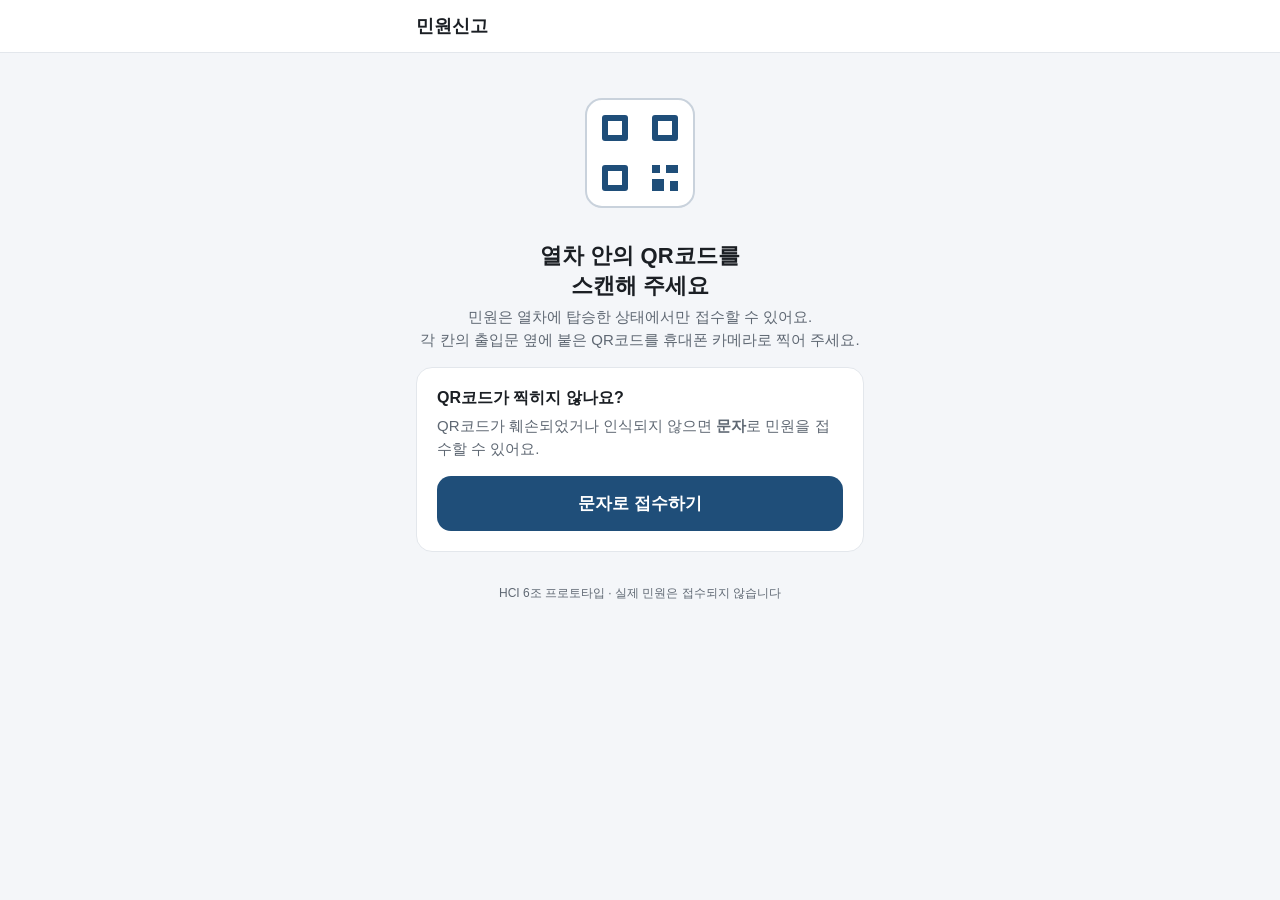
<file: index.html>
<!doctype html>
<html lang="ko">
<head>
<meta charset="utf-8">
<meta name="viewport" content="width=device-width, initial-scale=1, viewport-fit=cover">
<title>지하철 민원신고 (프로토타입)</title>
<link rel="stylesheet" href="assets/style.css">
</head>
<body>
<header class="topbar"><div class="inner"><h1>민원신고</h1></div></header>

<!-- ① QR로 정상 접속: 메뉴 화면 -->
<main id="menuView" class="wrap" hidden>
  <div class="carbadge">
    <span class="dot"></span>
    <div><b id="carText"></b><small>QR코드로 탑승 칸이 확인되었어요</small></div>
  </div>
  <div id="trainBox"></div>

  <p class="section-title">어떤 불편이 있으신가요?</p>
  <nav class="grid" aria-label="민원 종류">
    <a class="menu" data-page="environment" href="#">
      <span class="ic"><svg viewBox="0 0 32 32" aria-hidden="true"><path d="M7 25c0-11 7-17 19-18 0 12-6 19-17 19" fill="#3fae5a"/><path d="M8 25 18 14" stroke="#fff" stroke-width="2" stroke-linecap="round"/></svg></span>환경민원
    </a>
    <a class="menu" data-page="announcement" href="#">
      <span class="ic"><svg viewBox="0 0 32 32" aria-hidden="true"><path d="M5 13h5l11-6v18l-11-6H5z" fill="#2f6fd6"/><path d="M10 19l2 7h3l-2-7" fill="#2f6fd6"/><path d="M25 12c2 2 2 6 0 8" stroke="#2f6fd6" stroke-width="2" fill="none" stroke-linecap="round"/></svg></span>안내방송
    </a>
    <a class="menu" id="tempLink" data-page="temperature" href="#">
      <span class="ic"><svg viewBox="0 0 32 32" aria-hidden="true"><rect x="13" y="4" width="6" height="17" rx="3" fill="#f0a08a"/><circle cx="16" cy="23" r="6" fill="#e5572f"/><rect x="15" y="10" width="2" height="12" fill="#e5572f"/></svg></span>온도조절
    </a>
    <a class="menu" data-page="order" href="#">
      <span class="ic"><svg viewBox="0 0 32 32" aria-hidden="true"><circle cx="16" cy="16" r="11" fill="#f08a3c"/><circle cx="12" cy="14" r="1.6" fill="#5a2a10"/><circle cx="20" cy="14" r="1.6" fill="#5a2a10"/><path d="M11 22c3-3 7-3 10 0" stroke="#5a2a10" stroke-width="2" fill="none" stroke-linecap="round"/></svg></span>질서저해
    </a>
    <a class="menu" data-page="emergency" href="#">
      <span class="ic"><svg viewBox="0 0 32 32" aria-hidden="true"><path d="M9 22v-7a7 7 0 0 1 14 0v7z" fill="#e8476a"/><rect x="7" y="22" width="18" height="4" rx="1.5" fill="#c9304f"/><path d="M16 5V2M7 9 5 7M25 9l2-2" stroke="#e8476a" stroke-width="2" stroke-linecap="round"/></svg></span>긴급상황<small>(성추행, 응급환자, 폭력)</small>
    </a>
    <button class="menu muted" data-soon="시설물">
      <span class="ic"><svg viewBox="0 0 32 32" aria-hidden="true"><path d="M21 4a6 6 0 0 0-5.6 8.1L5 22.5 9.5 27l10.4-10.4A6 6 0 0 0 28 11l-4 1.5-3-3L22.5 5.5A6 6 0 0 0 21 4z" fill="#3b78c9"/></svg></span>시설물
    </button>
  </nav>

  <p class="footer">HCI 6조 프로토타입 · 실제 민원은 접수되지 않습니다<br>시설물 민원은 이 프로토타입에서 제공하지 않습니다</p>
</main>

<!-- ② QR 없이 접속 / 키 불일치: 차단 화면 -->
<main id="blockView" class="wrap" hidden>
  <section class="block">
    <svg class="qrart" viewBox="0 0 120 120" aria-hidden="true">
      <rect x="6" y="6" width="108" height="108" rx="16" fill="#fff" stroke="#c9d2dc" stroke-width="2"/>
      <g fill="#1f4e79">
        <rect x="22" y="22" width="26" height="26" rx="3"/><rect x="72" y="22" width="26" height="26" rx="3"/><rect x="22" y="72" width="26" height="26" rx="3"/>
        <rect x="72" y="72" width="8" height="8"/><rect x="86" y="72" width="12" height="8"/><rect x="72" y="86" width="12" height="12"/><rect x="90" y="88" width="8" height="10"/>
      </g>
      <g fill="#fff"><rect x="28" y="28" width="14" height="14"/><rect x="78" y="28" width="14" height="14"/><rect x="28" y="78" width="14" height="14"/></g>
    </svg>
    <p class="lead" style="margin-top:8px">열차 안의 QR코드를<br>스캔해 주세요</p>
    <p class="desc">민원은 열차에 탑승한 상태에서만 접수할 수 있어요.<br>각 칸의 출입문 옆에 붙은 QR코드를 휴대폰 카메라로 찍어 주세요.</p>
  </section>

  <div class="card" id="smsCard">
    <b style="font-size:16px">QR코드가 찍히지 않나요?</b>
    <p class="desc" style="margin-top:6px">QR코드가 훼손되었거나 인식되지 않으면 <b>문자</b>로 민원을 접수할 수 있어요.</p>
    <button class="btn primary" id="smsBtn" type="button" style="margin-top:16px">문자로 접수하기</button>
  </div>

  <p class="footer">HCI 6조 프로토타입 · 실제 민원은 접수되지 않습니다</p>
</main>

<script src="assets/app.js"></script>
<script>
  const { car, key } = getParams();
  const menuView = document.getElementById('menuView');
  const blockView = document.getElementById('blockView');

  if (verifyQr(car, key)) {
    document.getElementById('carText').textContent = `${CARS[car].line} ${car}호차`;
    document.querySelectorAll('[data-page]').forEach(a => a.href = a.dataset.page + '/index.html' + qs(car));
    document.getElementById('trainBox').innerHTML = trainDiagram(car);
    menuView.hidden = false;
  } else {
    blockView.hidden = false;
  }

  document.querySelectorAll('[data-soon]').forEach(b => {
    b.addEventListener('click', () => showToast(`'${b.dataset.soon}'은(는) 이 프로토타입에서 제공하지 않아요`));
  });

  // QR이 작동하지 않을 때: 문자 접수로 안내 (프로토타입에서는 미구현)
  document.getElementById('smsBtn').addEventListener('click', () => showToast('문자 접수는 이 프로토타입에서 제공하지 않아요'));
</script>
</body>
</html>
</file>
<file: assets/style.css>
:root {
  --bg: #f4f6f9;
  --card: #ffffff;
  --text: #1b1f24;
  --sub: #5f6873;
  --line: #e3e7ec;
  --brand: #1f4e79;
  --brand-soft: #e7eff7;
  --hot: #e5572f;
  --hot-soft: #fdece6;
  --cold: #2a7de1;
  --cold-soft: #e6f0fc;
  --ok: #1f9d61;
  --err: #d13b3b;
}
* { box-sizing: border-box; }
html, body { margin: 0; }
body {
  background: var(--bg);
  color: var(--text);
  font-family: -apple-system, BlinkMacSystemFont, "Apple SD Gothic Neo", "Malgun Gothic", "Noto Sans KR", sans-serif;
  -webkit-tap-highlight-color: transparent;
  min-height: 100vh;
}
.wrap { max-width: 480px; margin: 0 auto; padding: 0 16px 32px; }

/* 상단 바 */
.topbar {
  position: sticky; top: 0; z-index: 5;
  background: var(--card); border-bottom: 1px solid var(--line);
}
.topbar .inner { max-width: 480px; margin: 0 auto; padding: 14px 16px; display: flex; align-items: center; gap: 10px; }
.topbar h1 { font-size: 18px; margin: 0; flex: 1; }
.back { border: 0; background: none; font-size: 22px; padding: 4px 8px 4px 0; cursor: pointer; color: var(--text); text-decoration: none; line-height: 1; }

/* 탑승 칸 표시 */
.carbadge {
  margin: 16px 0 8px; padding: 14px 16px; border-radius: 14px;
  background: var(--brand-soft); color: var(--brand);
  display: flex; align-items: center; gap: 12px;
}
.carbadge .dot { width: 10px; height: 10px; border-radius: 50%; background: var(--ok); flex: none; }
.carbadge b { font-size: 17px; }
.carbadge small { display: block; color: var(--sub); font-size: 13px; margin-top: 2px; }

/* 메뉴 그리드 */
.section-title { font-size: 15px; color: var(--sub); margin: 24px 0 12px; font-weight: 600; }
.grid { display: grid; grid-template-columns: repeat(3, 1fr); gap: 12px; }
.menu {
  background: var(--card); border: 1px solid var(--line); border-radius: 16px;
  padding: 18px 6px 14px; display: flex; flex-direction: column; align-items: center; gap: 10px;
  font-size: 14px; color: var(--text); cursor: pointer; text-align: center; line-height: 1.3;
  font-family: inherit; min-height: 118px; text-decoration: none;
}
.menu:active { transform: scale(0.97); }
.menu .ic { width: 52px; height: 52px; border-radius: 50%; background: #f1f3f6; display: grid; place-items: center; }
.menu .ic svg { width: 30px; height: 30px; }
.menu.primary { border-color: var(--hot); box-shadow: 0 0 0 2px var(--hot-soft); }
.menu.muted { color: var(--sub); }
.menu small { font-size: 11px; color: var(--sub); }

/* 카드, 버튼 */
.card { background: var(--card); border: 1px solid var(--line); border-radius: 16px; padding: 20px; margin-top: 16px; }
.btn {
  display: block; width: 100%; border: 0; border-radius: 14px; padding: 16px;
  font-size: 17px; font-weight: 700; font-family: inherit; cursor: pointer; text-align: center; text-decoration: none;
}
.btn.primary { background: var(--brand); color: #fff; }
.btn.ghost { background: transparent; color: var(--sub); font-weight: 600; }
.btn + .btn { margin-top: 8px; }

/* 덥다/춥다 큰 버튼 */
.choice { display: grid; gap: 12px; margin-top: 20px; }
.choice button {
  border: 2px solid transparent; border-radius: 20px; padding: 28px 20px;
  display: flex; align-items: center; gap: 16px; font-family: inherit; cursor: pointer; text-align: left;
}
.choice button span.emo { font-size: 40px; line-height: 1; }
.choice button b { font-size: 22px; display: block; }
.choice button small { font-size: 14px; color: var(--sub); }
.choice .hot { background: var(--hot-soft); color: var(--hot); }
.choice .cold { background: var(--cold-soft); color: var(--cold); }
.choice button:active { transform: scale(0.98); }
.choice button.selected { border-color: currentColor; }

/* 타고 있는 칸 그림 */
.train { background: var(--card); border: 1px solid var(--line); border-radius: 16px; padding: 16px 14px 14px; margin-top: 12px; }
.train-pin { position: relative; height: 44px; }
.train-pin > * { position: absolute; left: calc((var(--p) - 0.5) / var(--n) * 100%); transform: translateX(-50%); }
.train-pin span { top: 0; font-size: 12px; font-weight: 700; white-space: nowrap; }
.train-pin svg { top: 18px; }
.train-cars { display: grid; grid-template-columns: repeat(var(--n), 1fr); gap: 3px; }
.tc { background: #9aa3ad; color: #fff; font-weight: 800; font-size: 15px; text-align: center; padding: 8px 0; border-radius: 4px; }
.tc.head { border-radius: 14px 4px 4px 14px; }
.tc.me { background: #f07a2b; }
.train-cap { margin: 10px 0 0; font-size: 14px; text-align: center; }
.train-cap span { color: var(--sub); }

/* 민원 선택지 */
.opts { display: grid; grid-template-columns: 1fr 1fr; gap: 10px; margin-top: 14px; }
.opts.one { grid-template-columns: 1fr; }
.opt {
  border: 1.5px solid var(--line); background: var(--card); border-radius: 12px; padding: 14px 12px;
  font-size: 16px; font-family: inherit; color: var(--text); cursor: pointer; text-align: left;
  display: flex; align-items: center; gap: 10px;
}
.opt::before { content: ""; width: 20px; height: 20px; border-radius: 6px; border: 2px solid #b7c0ca; flex: none; }
.opt[aria-pressed="true"] { border-color: var(--brand); background: var(--brand-soft); font-weight: 700; }
.opt[aria-pressed="true"]::before { background: var(--brand) url("data:image/svg+xml,%3Csvg xmlns='http://www.w3.org/2000/svg' viewBox='0 0 24 24'%3E%3Cpath d='M5 12.5l4.5 4.5L19 7.5' stroke='white' stroke-width='3' fill='none' stroke-linecap='round'/%3E%3C/svg%3E") center/14px no-repeat; border-color: var(--brand); }
.sub-label { font-size: 14px; font-weight: 700; margin: 22px 0 0; }
textarea.memo {
  width: 100%; margin-top: 10px; min-height: 92px; font-size: 15px; padding: 12px; border: 1.5px solid var(--line);
  border-radius: 12px; font-family: inherit; resize: vertical; background: #fff; color: var(--text);
}
textarea.memo:focus { outline: none; border-color: var(--brand); }
.count { text-align: right; font-size: 12px; color: var(--sub); margin-top: 4px; }
.photos { display: flex; gap: 8px; margin-top: 14px; flex-wrap: wrap; align-items: center; }
.photo-btn {
  border: 1.5px solid var(--line); background: var(--card); border-radius: 12px; padding: 10px 14px;
  font-size: 14px; font-weight: 600; font-family: inherit; color: var(--brand); cursor: pointer;
}
.photo-btn input { display: none; }
.thumb { width: 56px; height: 56px; border-radius: 10px; object-fit: cover; border: 1px solid var(--line); }
.warn { background: #fdecef; color: #a3213c; border-radius: 12px; padding: 12px 14px; font-size: 14px; line-height: 1.5; margin-top: 16px; }
.warn b { font-size: 15px; }
.submit-bar { margin-top: 24px; }
.btn:disabled { background: #c3cad2; cursor: default; }

/* 온도 표시 */
.temps { display: grid; grid-template-columns: 1fr 1fr; gap: 12px; margin-top: 12px; }
.temp { background: var(--card); border: 1px solid var(--line); border-radius: 16px; padding: 16px; }
.temp .k { font-size: 13px; color: var(--sub); font-weight: 600; }
.temp .v { font-size: 34px; font-weight: 800; margin-top: 6px; letter-spacing: -1px; }
.temp .v small { font-size: 18px; font-weight: 700; margin-left: 2px; }
.temp .m { font-size: 12px; color: var(--sub); margin-top: 4px; }
.temp.now .v { color: var(--brand); }
.temp.rec { background: #f8f9fb; }

/* 단계 화면 */
.step { display: none; }
.step.on { display: block; }
.lead { font-size: 22px; font-weight: 800; margin: 24px 0 6px; line-height: 1.35; }
.desc { color: var(--sub); font-size: 15px; margin: 0; line-height: 1.5; }

.summary { width: 100%; border-collapse: collapse; font-size: 15px; }
.summary th { text-align: left; color: var(--sub); font-weight: 500; padding: 8px 0; width: 90px; }
.summary td { padding: 8px 0; font-weight: 700; }

/* 완료 */
.done-icon { width: 72px; height: 72px; border-radius: 50%; background: #e4f5ec; display: grid; place-items: center; margin: 32px auto 8px; }
.center { text-align: center; }
.timeline { list-style: none; padding: 0; margin: 0; }
.timeline li { position: relative; padding: 0 0 18px 28px; font-size: 15px; }
.timeline li::before { content: ""; position: absolute; left: 6px; top: 6px; width: 10px; height: 10px; border-radius: 50%; background: var(--line); }
.timeline li::after { content: ""; position: absolute; left: 10px; top: 18px; bottom: 0; width: 2px; background: var(--line); }
.timeline li:last-child::after { display: none; }
.timeline li.ok::before { background: var(--ok); }
.timeline li small { display: block; color: var(--sub); font-size: 13px; margin-top: 2px; }

/* 차단 / 수동입력 */
.block { text-align: center; padding-top: 40px; }
.block .qrart { width: 120px; height: 120px; margin: 0 auto 16px; }
.field { margin-top: 16px; }
.field label { display: block; font-size: 14px; font-weight: 600; margin-bottom: 6px; }
.field input {
  width: 100%; font-size: 20px; padding: 14px; border: 1.5px solid var(--line); border-radius: 12px;
  font-family: inherit; letter-spacing: 2px; background: #fff; color: var(--text);
}
.field input:focus { outline: none; border-color: var(--brand); }
.field input.bad { border-color: var(--err); }
.field .hint { font-size: 13px; color: var(--sub); margin-top: 6px; line-height: 1.45; }
.error { color: var(--err); font-size: 14px; margin-top: 12px; min-height: 20px; font-weight: 600; }
.signex {
  margin-top: 12px; border: 1.5px dashed var(--line); border-radius: 12px; padding: 12px;
  display: flex; justify-content: space-between; align-items: center; font-size: 14px; color: var(--sub);
}
.signex b { color: var(--text); font-size: 16px; }

.footer { text-align: center; color: var(--sub); font-size: 12px; margin-top: 32px; line-height: 1.6; }

.toast {
  position: fixed; left: 50%; bottom: 28px; transform: translate(-50%, 20px);
  background: rgba(27,31,36,.92); color: #fff; padding: 12px 18px; border-radius: 12px;
  font-size: 14px; opacity: 0; transition: .2s; pointer-events: none; width: max-content; max-width: calc(100% - 32px); text-align: center;
}
.toast.show { opacity: 1; transform: translate(-50%, 0); }
</file>
